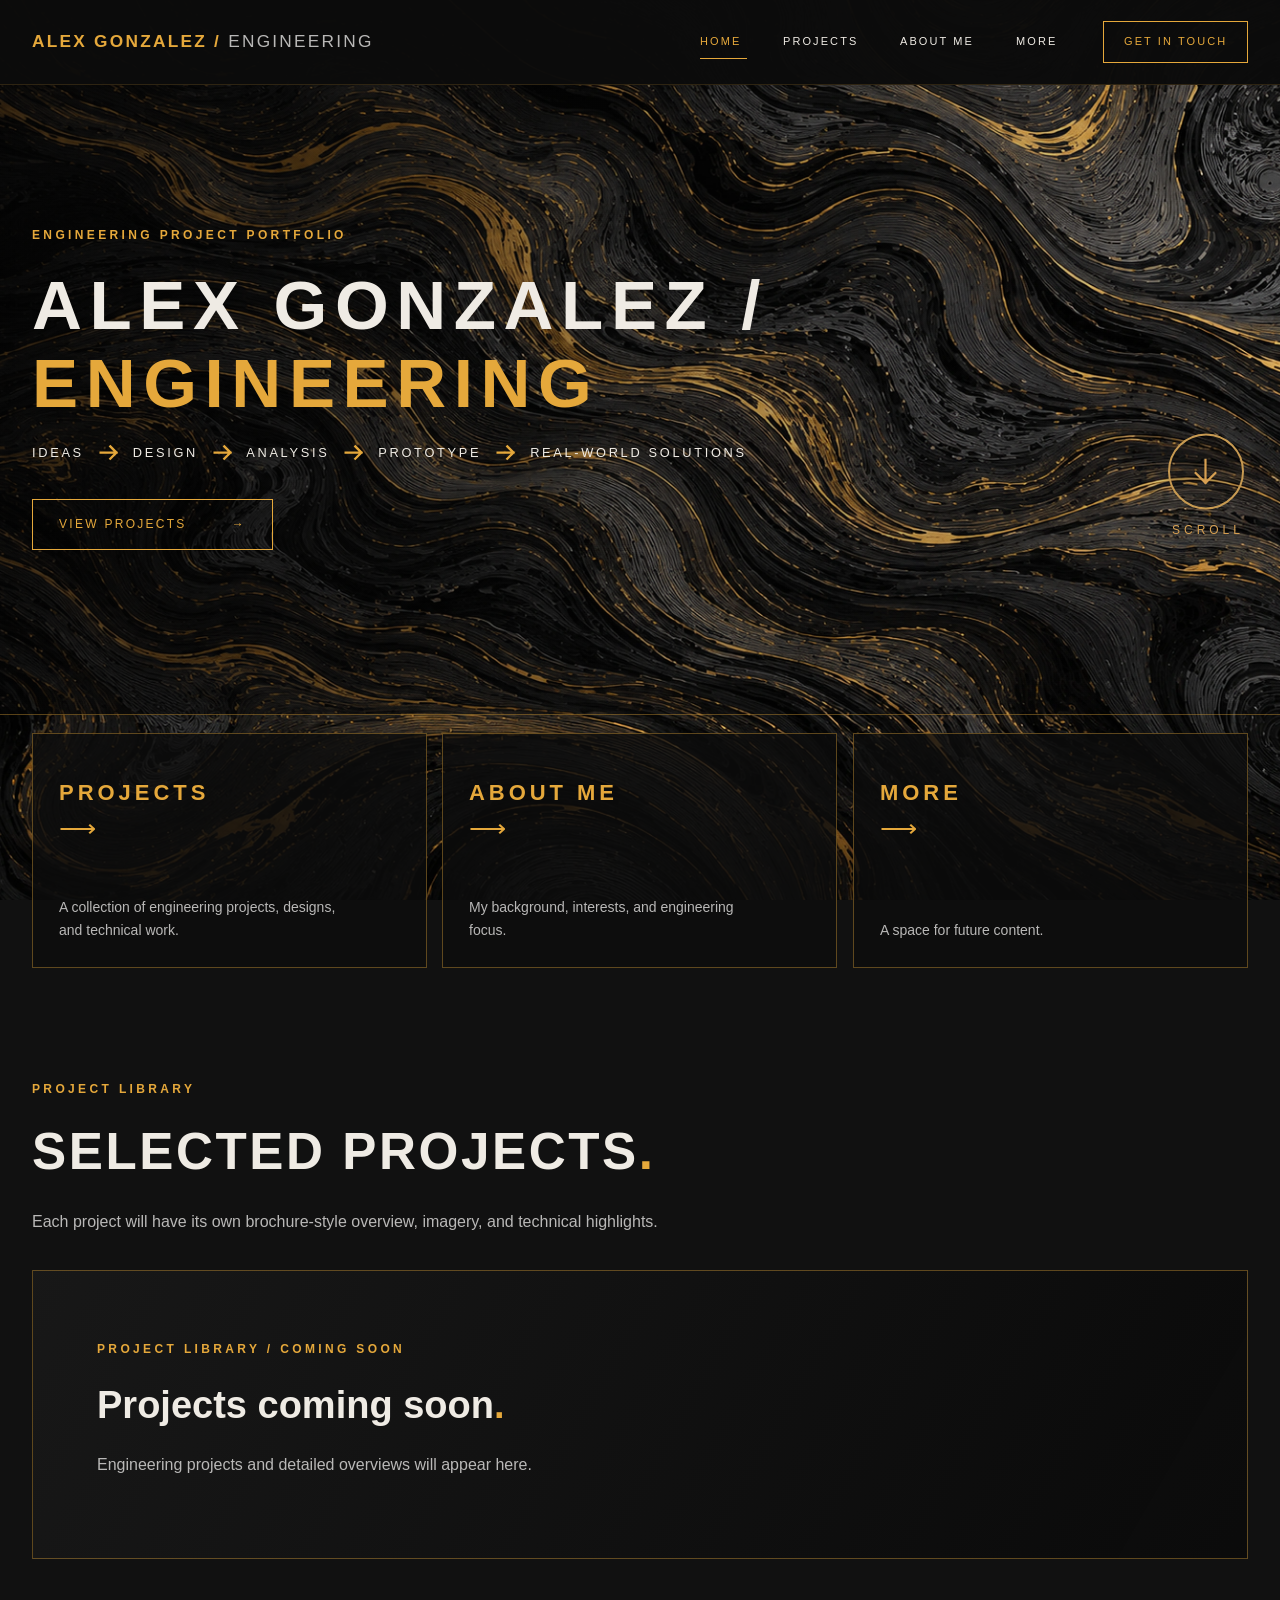
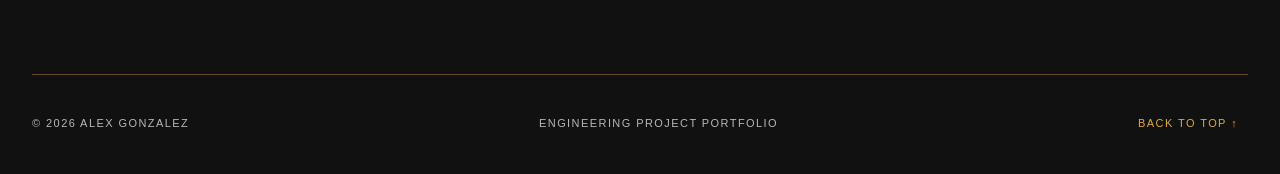
<file: index.html>
<!DOCTYPE html>
<html lang="en">
<head>
    <meta charset="UTF-8">
    <meta name="viewport" content="width=device-width, initial-scale=1">
    <meta name="description" content="Engineering project portfolio of Alex Gonzalez.">
    <title>Alex Gonzalez / Engineering Project Portfolio</title>
    <link rel="stylesheet" href="style.css?v=biography-v8">
</head>
<body id="top">
    <header class="site-header">
        <div class="container nav-row">
            <div class="brand">
                <span>Alex Gonzalez</span><span class="brand-slash"> / </span><span class="brand-muted">Engineering</span>
            </div>

            <button class="menu-toggle" type="button" aria-label="Toggle navigation" aria-expanded="false">
                <span></span><span></span><span></span>
            </button>

            <nav class="main-nav" aria-label="Main navigation">
                <a class="nav-link active" href="index.html">Home</a>
                <a class="nav-link" href="index.html#projects">Projects</a>
                <a class="nav-link" href="about.html">About Me</a>
                <a class="nav-link" href="future.html">More</a>
                <a class="nav-link nav-contact" href="contact.html">Get In Touch</a>
            </nav>
        </div>
    </header>

    <main>
        <section class="hero damascus-surface" aria-labelledby="hero-title">
            <div class="container hero-content">
                <p class="eyebrow reveal">Engineering Project Portfolio</p>
                <h1 id="hero-title" class="reveal">
                    <span>Alex Gonzalez /</span>
                    <span class="gold">Engineering</span>
                </h1>
                <p class="hero-descriptor reveal">Ideas <svg class="flow-arrow" viewBox="0 0 24 24" aria-hidden="true" focusable="false"><path d="M3 12H21M14 5L21 12L14 19"/></svg> Design <svg class="flow-arrow" viewBox="0 0 24 24" aria-hidden="true" focusable="false"><path d="M3 12H21M14 5L21 12L14 19"/></svg> Analysis <svg class="flow-arrow" viewBox="0 0 24 24" aria-hidden="true" focusable="false"><path d="M3 12H21M14 5L21 12L14 19"/></svg> Prototype <svg class="flow-arrow" viewBox="0 0 24 24" aria-hidden="true" focusable="false"><path d="M3 12H21M14 5L21 12L14 19"/></svg> Real-world solutions</p>
                <a class="outline-button sweep-link reveal" href="#projects">View Projects <span aria-hidden="true">→</span></a>
            </div>
            <!-- Floating circular scroll indicator — pulsing glow on the ring only. -->
            <a class="scroll-cue" href="#explore" aria-label="Scroll down to explore">
                <span class="scroll-cue-ring" aria-hidden="true">
                    <svg class="scroll-arrow" viewBox="0 0 32 32" focusable="false" aria-hidden="true">
                        <path d="M16 5v21m-9-9 9 9 9-9" />
                    </svg>
                </span>
                <span class="scroll-cue-label" aria-hidden="true">Scroll</span>
            </a>
        </section>

        <section class="sections container" id="explore" aria-label="Explore the portfolio">
            <a class="section-card damascus-surface" href="#projects">
                <h2>Projects</h2>
                <span class="card-arrow" aria-hidden="true">⟶</span>
                <p>A collection of engineering projects, designs, and technical work.</p>
            </a>
            <a class="section-card damascus-surface" href="about.html">
                <h2>About Me</h2>
                <span class="card-arrow" aria-hidden="true">⟶</span>
                <p>My background, interests, and engineering focus.</p>
            </a>
            <a class="section-card damascus-surface" href="future.html">
                <h2>More</h2>
                <span class="card-arrow" aria-hidden="true">⟶</span>
                <p>A space for future content.</p>
            </a>
        </section>

        <section class="project-section container" id="projects">
            <div class="section-heading">
                <p class="eyebrow">Project Library</p>
                <h2>Selected Projects<span class="gold">.</span></h2>
                <p>Each project will have its own brochure-style overview, imagery, and technical highlights.</p>
            </div>

            <!-- No fictional project templates: real projects will appear here later. -->
            <div id="project-grid" class="project-grid" aria-live="polite"></div>
        </section>
    </main>

    <footer class="site-footer container">
        <span>© <span id="year"></span> Alex Gonzalez</span>
        <span>Engineering Project Portfolio</span>
        <a class="footer-link" href="#top">Back to top ↑</a>
    </footer>

    <script src="projects.js"></script>
    <script src="script.js"></script>
</body>
</html>
</file>
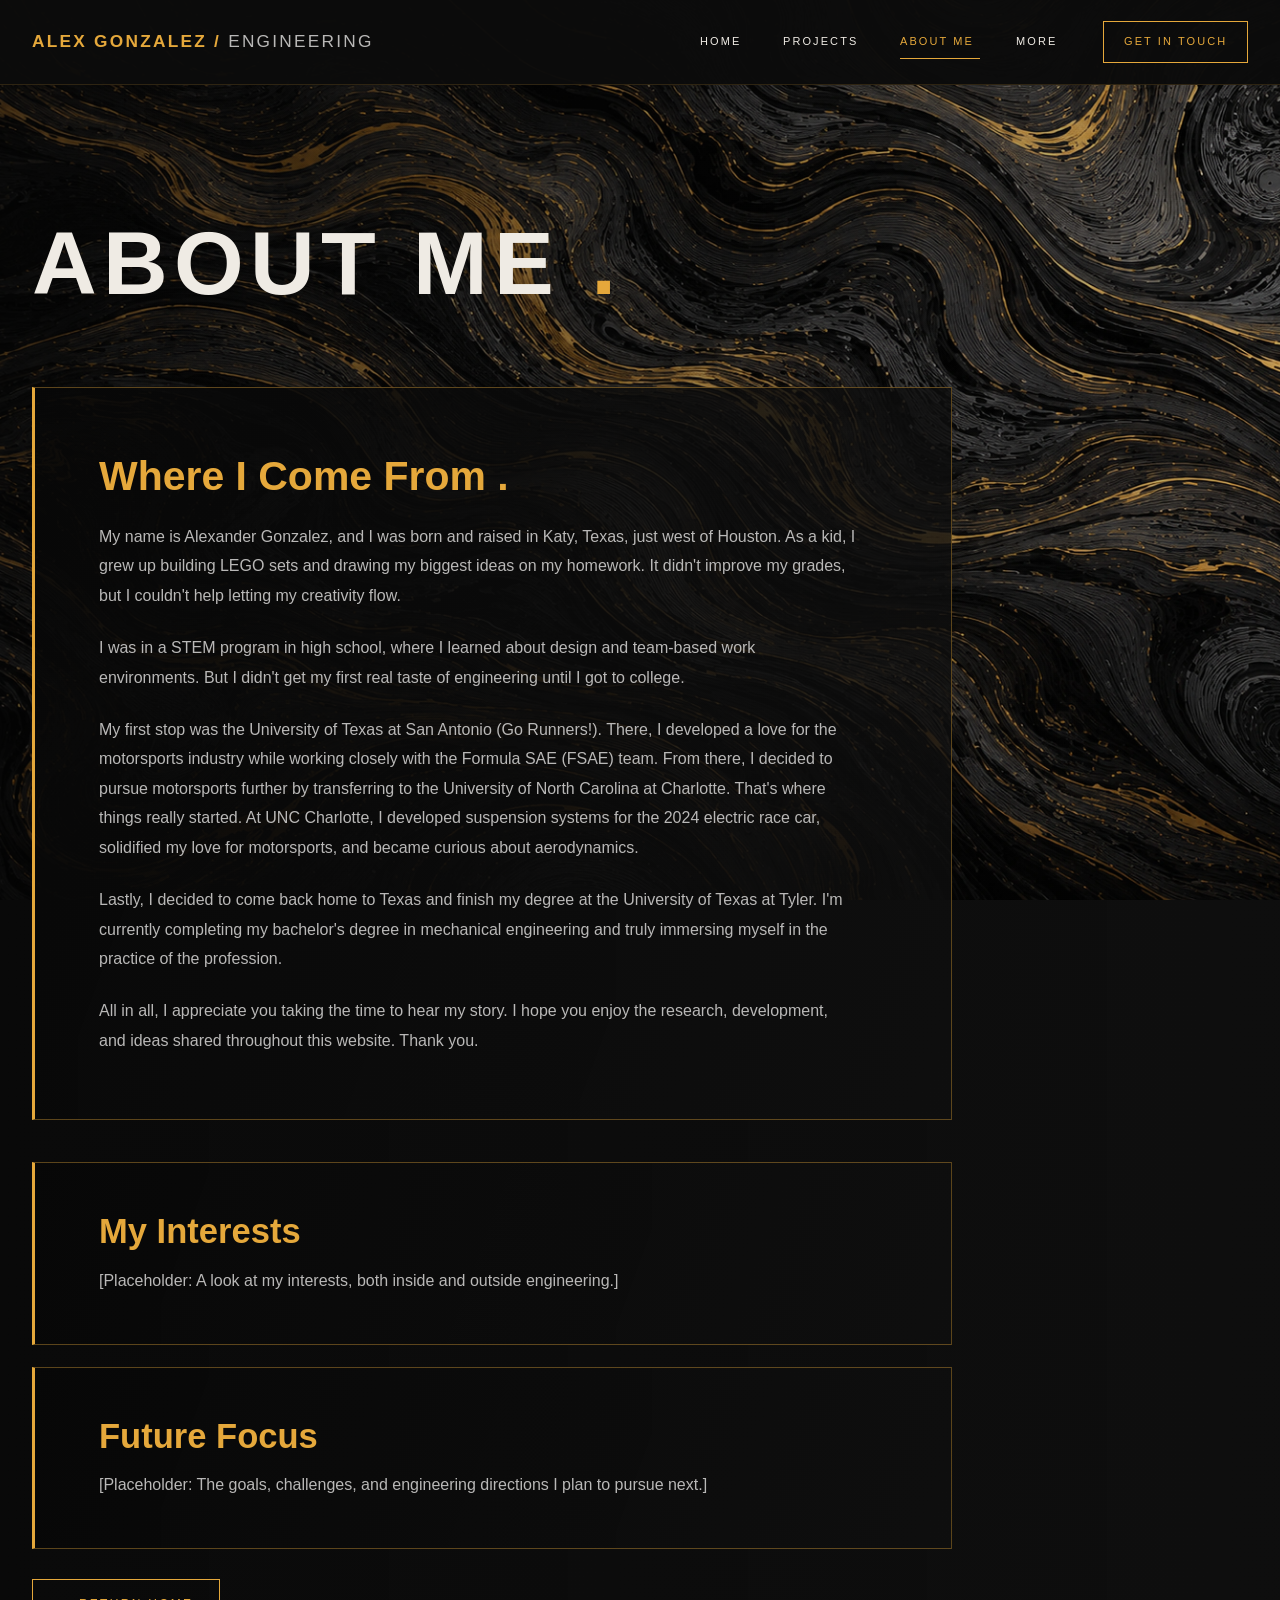
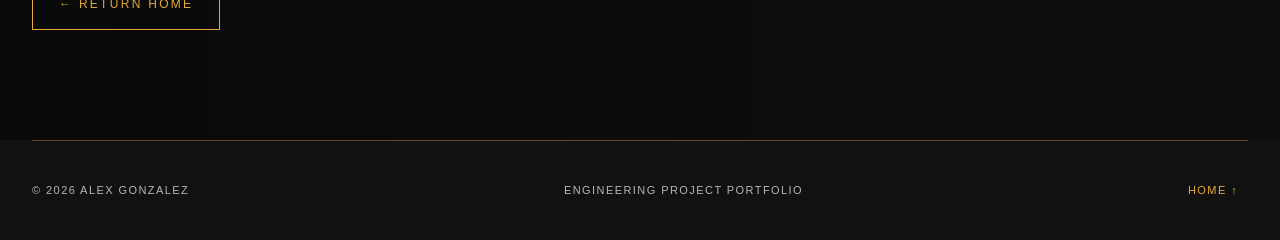
<file: about.html>
<!DOCTYPE html>
<html lang="en">
 <head>
  <meta charset="utf-8"/>
  <meta content="width=device-width, initial-scale=1" name="viewport"/>
  <meta content="About Alex Gonzalez and his engineering interests." name="description"/>
  <title>
   About Me / Alex Gonzalez
  </title>
  <link href="style.css?v=about-sections-v11" rel="stylesheet"/>
 </head>
 <body>
  <header class="site-header">
   <div class="container nav-row">
    <div class="brand">
     <span>
      Alex Gonzalez
     </span>
     <span class="brand-slash">
      /
     </span>
     <span class="brand-muted">
      Engineering
     </span>
    </div>
    <button aria-expanded="false" aria-label="Toggle navigation" class="menu-toggle" type="button">
     <span>
     </span>
     <span>
     </span>
     <span>
     </span>
    </button>
    <nav aria-label="Main navigation" class="main-nav">
     <a class="nav-link" href="index.html">
      Home
     </a>
     <a class="nav-link" href="index.html#projects">
      Projects
     </a>
     <a class="nav-link active" href="about.html">
      About Me
     </a>
     <a class="nav-link" href="future.html">
      More
     </a>
     <a class="nav-link nav-contact" href="contact.html">
      Get In Touch
     </a>
    </nav>
   </div>
  </header>
  <main class="inner-hero damascus-surface">
   <div class="container inner-content">
    <h1>
     About Me
     <span class="gold">
      .
     </span>
    </h1>
    <!-- Personal biography. Edit these paragraphs freely as your story evolves. -->
    <section aria-labelledby="my-story-heading" class="reading-panel story-panel">
     <h2 id="my-story-heading">
      Where I Come From
      <span class="gold">
       .
      </span>
     </h2>
     <p>
      My name is Alexander Gonzalez, and I was born and raised in Katy, Texas, just west of Houston. As a kid, I grew up building LEGO sets and drawing my biggest ideas on my homework. It didn't improve my grades, but I couldn't help letting my creativity flow.
     </p>
     <p>
      I was in a STEM program in high school, where I learned about design and team-based work environments. But I didn't get my first real taste of engineering until I got to college.
     </p>
     <p>
      My first stop was the University of Texas at San Antonio (Go Runners!). There, I developed a love for the motorsports industry while working closely with the Formula SAE (FSAE) team. From there, I decided to pursue motorsports further by transferring to the University of North Carolina at Charlotte. That's where things really started. At UNC Charlotte, I developed suspension systems for the 2024 electric race car, solidified my love for motorsports, and became curious about aerodynamics.
     </p>
     <p>
      Lastly, I decided to come back home to Texas and finish my degree at the University of Texas at Tyler. I'm currently completing my bachelor's degree in mechanical engineering and truly immersing myself in the practice of the profession.
     </p>
     <p>
      All in all, I appreciate you taking the time to hear my story. I hope you enjoy the research, development, and ideas shared throughout this website. Thank you.
     </p>
    </section>
    <section aria-labelledby="my-interests-heading" class="reading-panel about-content-card">
     <h2 id="my-interests-heading">
      My Interests
     </h2>
     <p class="about-placeholder">
      [Placeholder: A look at my interests, both inside and outside engineering.]
     </p>
    </section>
    <section aria-labelledby="future-focus-heading" class="reading-panel about-content-card">
     <h2 id="future-focus-heading">
      Future Focus
     </h2>
     <p class="about-placeholder">
      [Placeholder: The goals, challenges, and engineering directions I plan to pursue next.]
     </p>
    </section>
    <a class="outline-button sweep-link" href="index.html">
     ← Return Home
    </a>
   </div>
  </main>
  <footer class="site-footer container">
   <span>
    ©
    <span id="year">
    </span>
    Alex Gonzalez
   </span>
   <span>
    Engineering Project Portfolio
   </span>
   <a class="footer-link" href="index.html">
    Home ↑
   </a>
  </footer>
  <script src="script.js">
  </script>
 </body>
</html>
</file>
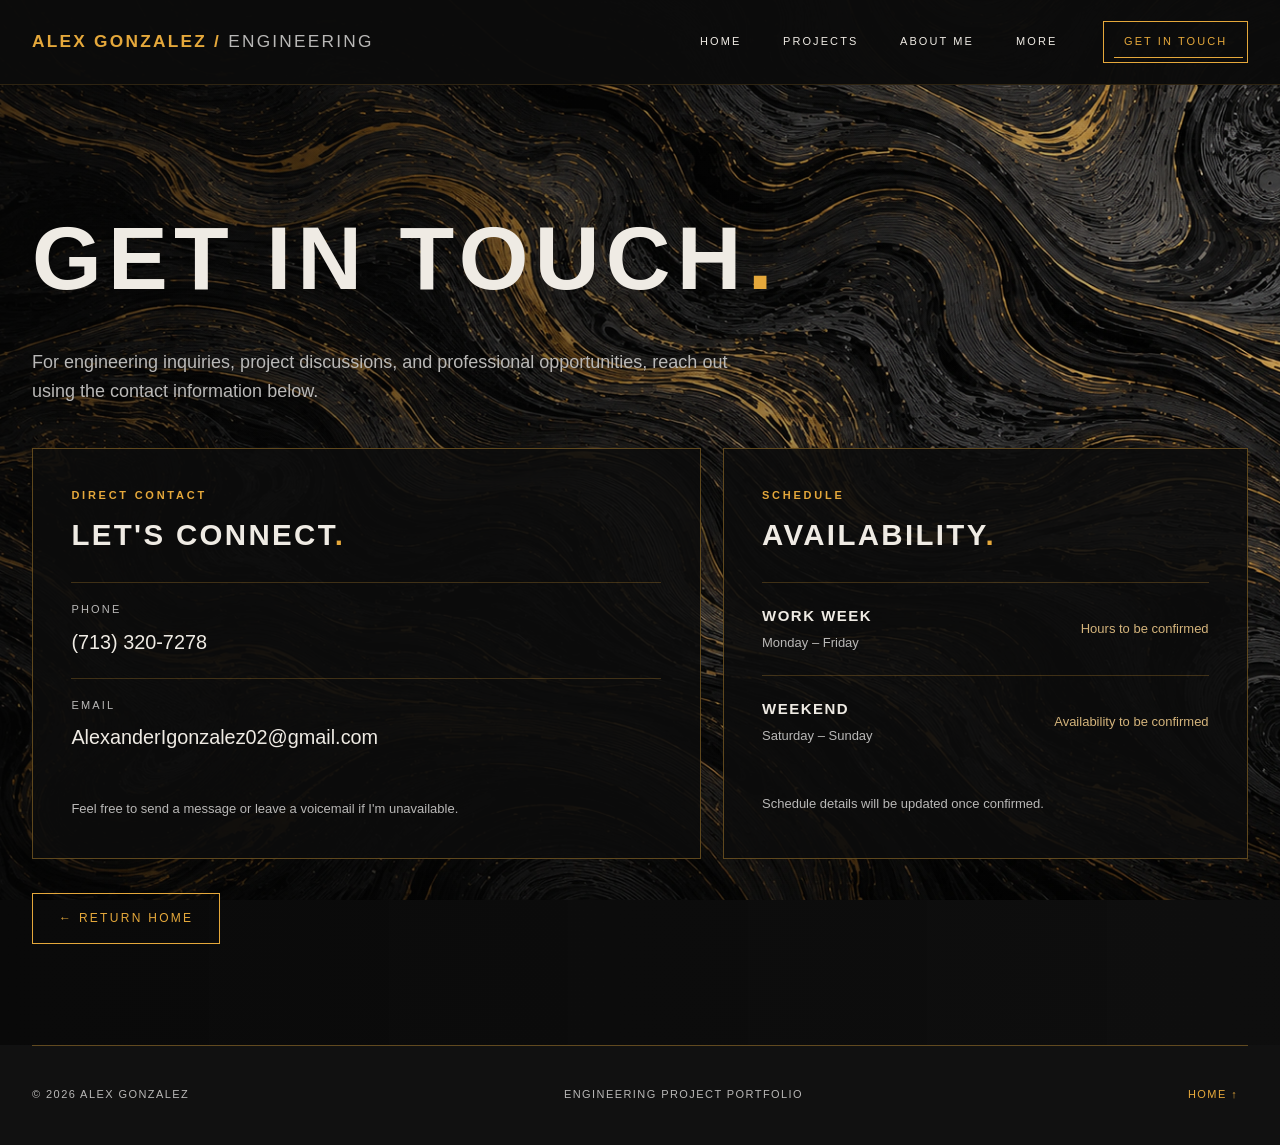
<file: contact.html>
<!DOCTYPE html>
<html lang="en">
<head>
    <meta charset="UTF-8">
    <meta name="viewport" content="width=device-width, initial-scale=1">
    <meta name="description" content="Contact Alex Gonzalez about engineering projects, collaboration, or professional opportunities.">
    <title>Get In Touch / Alex Gonzalez Engineering</title>
    <link rel="stylesheet" href="style.css?v=biography-v8">
</head>
<body>
    <header class="site-header">
        <div class="container nav-row">
            <div class="brand">
                <span>Alex Gonzalez</span><span class="brand-slash"> / </span><span class="brand-muted">Engineering</span>
            </div>
            <button class="menu-toggle" type="button" aria-label="Toggle navigation" aria-expanded="false">
                <span></span><span></span><span></span>
            </button>
            <nav class="main-nav" aria-label="Main navigation">
                <a class="nav-link" href="index.html">Home</a>
                <a class="nav-link" href="index.html#projects">Projects</a>
                <a class="nav-link" href="about.html">About Me</a>
                <a class="nav-link" href="future.html">More</a>
                <a class="nav-link nav-contact active" href="contact.html" aria-current="page">Get In Touch</a>
            </nav>
        </div>
    </header>

    <main class="inner-hero contact-page damascus-surface">
        <div class="container inner-content">
            <h1>Get In Touch<span class="gold">.</span></h1>
            <p class="inner-lead">For engineering inquiries, project discussions, and professional opportunities, reach out using the contact information below.</p>

            <div class="contact-layout">
                <section class="contact-panel" aria-labelledby="contact-information">
                    <p class="contact-kicker">Direct Contact</p>
                    <h2 id="contact-information">Let's Connect<span class="gold">.</span></h2>

                    <div class="contact-detail">
                        <span class="contact-detail-label">Phone</span>
                        <a class="contact-detail-link" href="tel:+17133207278">(713) 320-7278</a>
                    </div>

                    <div class="contact-detail">
                        <span class="contact-detail-label">Email</span>
                        <a class="contact-detail-link" href="mailto:AlexanderIgonzalez02@gmail.com">AlexanderIgonzalez02@gmail.com</a>
                    </div>

                    <p class="contact-hint">Feel free to send a message or leave a voicemail if I'm unavailable.</p>
                </section>

                <section class="contact-panel availability-panel" aria-labelledby="availability-heading">
                    <p class="contact-kicker">Schedule</p>
                    <h2 id="availability-heading">Availability<span class="gold">.</span></h2>
                    <div class="availability-row">
                        <div>
                            <h3>Work Week</h3>
                            <p>Monday – Friday</p>
                        </div>
                        <span class="availability-status">Hours to be confirmed</span>
                    </div>
                    <div class="availability-row">
                        <div>
                            <h3>Weekend</h3>
                            <p>Saturday – Sunday</p>
                        </div>
                        <span class="availability-status">Availability to be confirmed</span>
                    </div>
                    <p class="availability-note">Schedule details will be updated once confirmed.</p>
                </section>
            </div>

            <a class="outline-button sweep-link contact-back" href="index.html">← Return Home</a>
        </div>
    </main>
    <footer class="site-footer container">
        <span>© <span id="year"></span> Alex Gonzalez</span>
        <span>Engineering Project Portfolio</span>
        <a class="footer-link" href="index.html">Home ↑</a>
    </footer>
    <script src="script.js"></script>
</body>
</html>
</file>
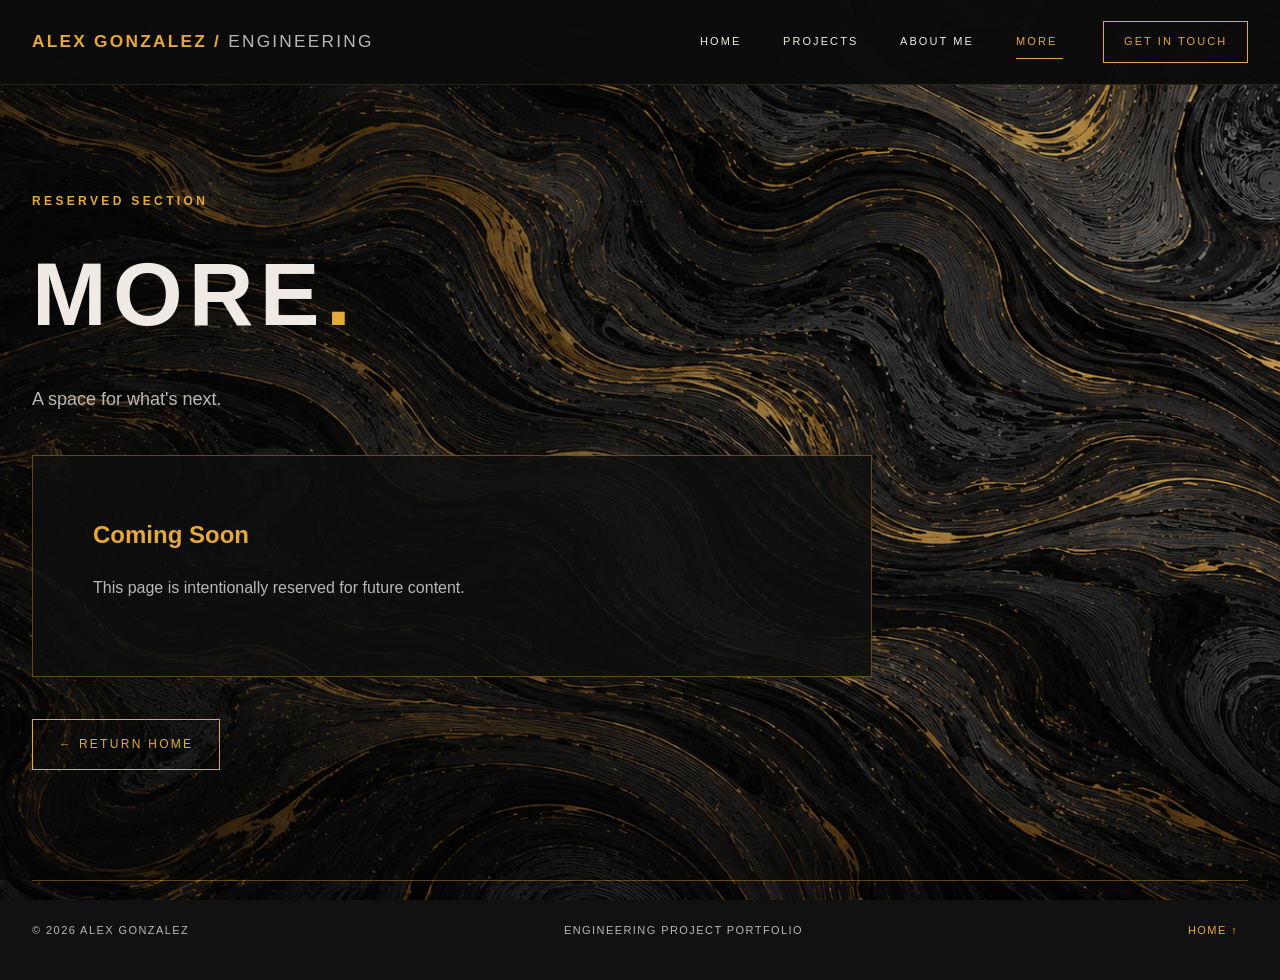
<file: future.html>
<!DOCTYPE html>
<html lang="en">
<head>
    <meta charset="UTF-8">
    <meta name="viewport" content="width=device-width, initial-scale=1">
    <title>More / Alex Gonzalez</title>
    <link rel="stylesheet" href="style.css?v=biography-v8">
</head>
<body>
    <header class="site-header">
        <div class="container nav-row">
            <div class="brand"><span>Alex Gonzalez</span><span class="brand-slash"> / </span><span class="brand-muted">Engineering</span></div>
            <button class="menu-toggle" type="button" aria-label="Toggle navigation" aria-expanded="false"><span></span><span></span><span></span></button>
            <nav class="main-nav" aria-label="Main navigation">
                <a class="nav-link" href="index.html">Home</a>
                <a class="nav-link" href="index.html#projects">Projects</a>
                <a class="nav-link" href="about.html">About Me</a>
                <a class="nav-link active" href="future.html">More</a>
                <a class="nav-link nav-contact" href="contact.html">Get In Touch</a>
            </nav>
        </div>
    </header>
    <main class="inner-hero damascus-surface">
        <div class="container inner-content">
            <p class="eyebrow">Reserved Section</p>
            <h1>More<span class="gold">.</span></h1>
            <p class="inner-lead">A space for what's next.</p>
            <div class="reading-panel">
                <h2>Coming Soon</h2>
                <p>This page is intentionally reserved for future content.</p>
            </div>
            <a class="outline-button sweep-link" href="index.html">← Return Home</a>
        </div>
    </main>
    <footer class="site-footer container">
        <span>© <span id="year"></span> Alex Gonzalez</span>
        <span>Engineering Project Portfolio</span>
        <a class="footer-link" href="index.html">Home ↑</a>
    </footer>
    <script src="script.js"></script>
</body>
</html>
</file>
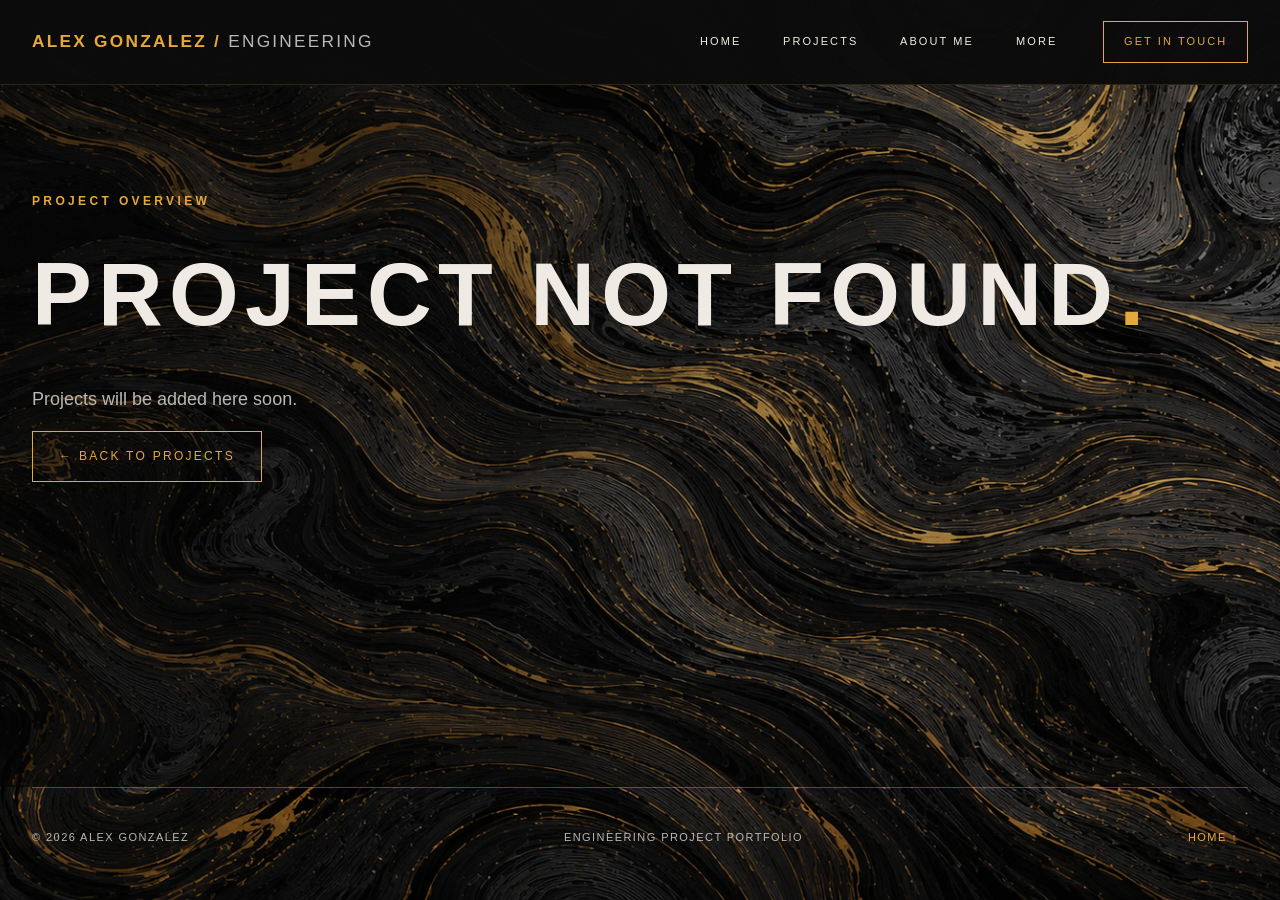
<file: project.html>
<!DOCTYPE html>
<html lang="en">
<head>
    <meta charset="UTF-8">
    <meta name="viewport" content="width=device-width, initial-scale=1">
    <title>Project Overview / Alex Gonzalez</title>
    <link rel="stylesheet" href="style.css?v=biography-v8">
</head>
<body>
    <header class="site-header">
        <div class="container nav-row">
            <div class="brand"><span>Alex Gonzalez</span><span class="brand-slash"> / </span><span class="brand-muted">Engineering</span></div>
            <button class="menu-toggle" type="button" aria-label="Toggle navigation" aria-expanded="false"><span></span><span></span><span></span></button>
            <nav class="main-nav" aria-label="Main navigation">
                <a class="nav-link" href="index.html">Home</a>
                <a class="nav-link" href="index.html#projects">Projects</a>
                <a class="nav-link" href="about.html">About Me</a>
                <a class="nav-link" href="future.html">More</a>
                <a class="nav-link nav-contact" href="contact.html">Get In Touch</a>
            </nav>
        </div>
    </header>
    <main class="inner-hero damascus-surface">
        <div class="container inner-content" id="project-detail">
            <p class="eyebrow">Project Overview</p>
            <h1>Project Not Found<span class="gold">.</span></h1>
            <p class="inner-lead">Projects will be added here soon.</p>
            <a class="outline-button sweep-link" href="index.html#projects">← Back to Projects</a>
        </div>
    </main>
    <footer class="site-footer container">
        <span>© <span id="year"></span> Alex Gonzalez</span>
        <span>Engineering Project Portfolio</span>
        <a class="footer-link" href="index.html">Home ↑</a>
    </footer>
    <script src="projects.js"></script>
    <script src="script.js"></script>
</body>
</html>
</file>
